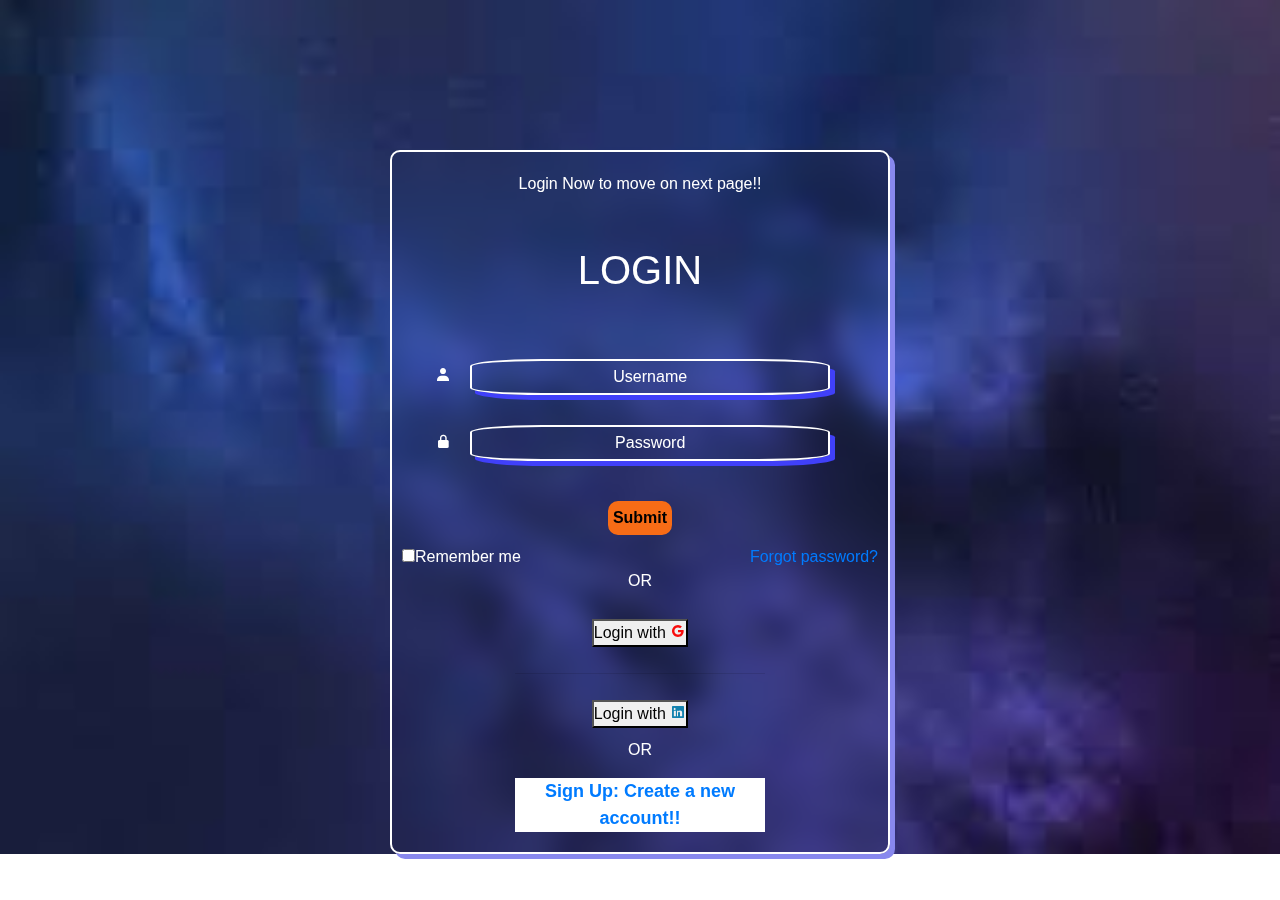
<file: login.html>
<!DOCTYPE html>
<html lang="en">
<head>
    <meta charset="UTF-8">
    <meta name="viewport" content="width=device-width, initial-scale=1.0">
    <title>New login page</title>
    <!--box icon link--><link href='https://unpkg.com/boxicons@2.1.4/css/boxicons.min.css' rel='stylesheet'>
<link rel="stylesheet" href="https://cdnjs.cloudflare.com/ajax/libs/twitter-bootstrap/4.3.1/css/bootstrap.min.css">

    <style>
        *{
            margin: 0px;
            padding: 0px;
            color: white;
        }
        body{
            background-image: url(./login.jpeg);
            background-repeat: no-repeat;
            background-size: cover;
        }
        form{
            
            background-color: transparent;
            margin-left: auto;
            margin-right: auto;
            margin-top: 150px;
            border: 2px white solid;
            backdrop-filter:blur(10px); /* new it makes bg blur*/
            text-align: center;
            max-width: 500px;
            border-radius: 10px;
            padding: 20px 0px;
            box-shadow: 5px 5px rgb(136, 136, 238);
            
        }
        
        
        
        h1{
            text-align: center;
            margin: 50px 0px;
        }
        .login{
            text-align: center;
        }
        
        .input{
            padding: 4px 15%;
            margin: 15px;
            border-radius: 20%;
            text-align: center;
            background-color: transparent;
            border: 2px white solid;
            box-shadow: 5px 5px rgb(64, 64, 249);
           
        }
        .input:hover{
            background-color:rgba(60, 46, 212, 0.532);
        }
        .input:focus{
            background-color: rgb(5, 106, 248);
            border: 2px;
        }
        .input::placeholder{
            color: white;
        }

        #submit{
            color: black;
            font-size: medium;
            font-weight:700;
            background-color: #f76c16;
            padding: 3px;
            border: 2px solid #f76c16;
            border-radius: 10px;
            margin: 10px 0px;
            cursor: pointer;
            transition: .5s;
        }
        #submit:hover{
            background-color: #f58b49;
        }
        .others{
            margin: 15px 0px;
            
        }
    
        .remember{
            float: left;
            margin-left: 10px;
            cursor: pointer;

        }
       
       
        #forgot{
            float: right;
            text-decoration: none;
            margin-right: 10px;
            transition: 1.5s;
        }
        #forgot:hover{
            color: #f76910;
        }
        /* span{
            float: left;
            margin: 15px 0px;
            border-radius: 20px;
            width: 60px;
           
        } */
        .alternate{
            width: 250px;
            margin-left: auto;
            margin-right: auto;
            
        }
        .or{
            color: black;
            margin: 10px 0px;
            font-size: medium;
            font-weight: 500;
            font-family: 'Franklin Gothic Medium', 'Arial Narrow', Arial, sans-serif;
            cursor: pointer;
            transition: 1s; /*new, on hover some transition happen */
            
        }
        .or:hover{
            background-color:rgb(251, 215, 71);
        }
        .bxl-google{
            color: rgb(248, 12, 12);
            
          
        }
        .bxl-linkedin-square{
            color: rgb(19, 130, 175);
            
        }
        #stre{
            background-color: #f76910;
            margin: 15px 0px;
            border-radius: 20px;
            width: 60px;
        }

        #account{
            font-size: large;

        }
        #account:hover{
            opacity:0.8;
        }



    </style>
</head>
<body>
    <div class="form">
    <form name="f1" action="authentication.php" onsubmit="return validation()" method="post">
        <div>Login Now to move on next page!!</div>

        <div class="form">
            <h1>LOGIN</h1>
            <p id="invalid" style="background-color: #f76c16; width: 50%;border-radius: 20px;margin-left: auto;margin-right: auto;"></p>
            <i class='bx bxs-user'></i> <!-- new icon by boxicon website copy url of link head section than copy icon link-->
            <input type="text" class="input" name="username" id="user" placeholder="Username" required>
            <br>
            <i class='bx bxs-lock-alt' ></i>
            <input type="password" class="input" id="pass" name="password" onkeyup="strength()" placeholder="Password" required>
            <br>
            <p id="stre" style="background-color: #f76c16; width: 30%;border-radius: 20px;margin-left: auto;margin-right: auto;"></p>

            <button type="submit" id="submit" >Submit</button>
            <div><div class="remember"><input id="checkbox" type="checkbox">Remember me</div>
            <a href="#" id="forgot">Forgot password?</a></div>

            <br>
        <p>OR</p>
        <div class="alternate">
        <button type="button" class="or">Login with <i class='bx bxl-google' ></i></button>
        <hr>
        <button type="button" class="or">Login with <i class='bx bxl-linkedin-square' ></i></button>
        <p>OR</p>

        <div class="text-white bg-white font-weight-bolder"><a href="signup.html" id="account">Sign Up: Create a new account!!</a></div>

        </div>
    </div> 
</form>

<script>
    function validation()  
            {  
                var id=document.f1.user.value;  
                var ps=document.f1.pass.value;  
                if(id.length=="" && ps.length=="") {  
                    alert("User Name and Password fields are empty");  
                    return false;  
                }  
                else  
                {  
                    if(id.length=="") {  
                        alert("User Name is empty");  
                        return false;  
                    }   
                    if (ps.length=="") {  
                    alert("Password field is empty");  
                    return false;  
                    }  
                }                             
            }  
//events in js are:
// onclick,onsubmit,onfocus,onblur,onmouseover,onchange,onkeyup.

    //function which checks the gives the validation of a input fields by user
//     function validation(){
//         var u= document.getElementById("user").value;
//         var p= document.getElementById("pass").value;
//          if (u.length <5 || p.length<5){
//             document.getElementById("invalid").innerHTML= "Invalid Username or Password";
//             console.log("validate");
//             return false;
//         }
//          return true;
//         }
// // fuction which check the strength of a password
//         function strength(){
//             var p= document.getElementById("pass").value;
//             if(p.length<5){
//                 document.getElementById("stre").innerHTML="Password is poor";
//             }
//             else if(p.length>=5 && p.length<10){
//                 document.getElementById("stre").innerHTML="Password is good";
//             }
//             else
//             {
//                 document.getElementById("stre").innerHTML="Password is strong";
//             }

//         }

</script>
    
</body>
</html>
</file>
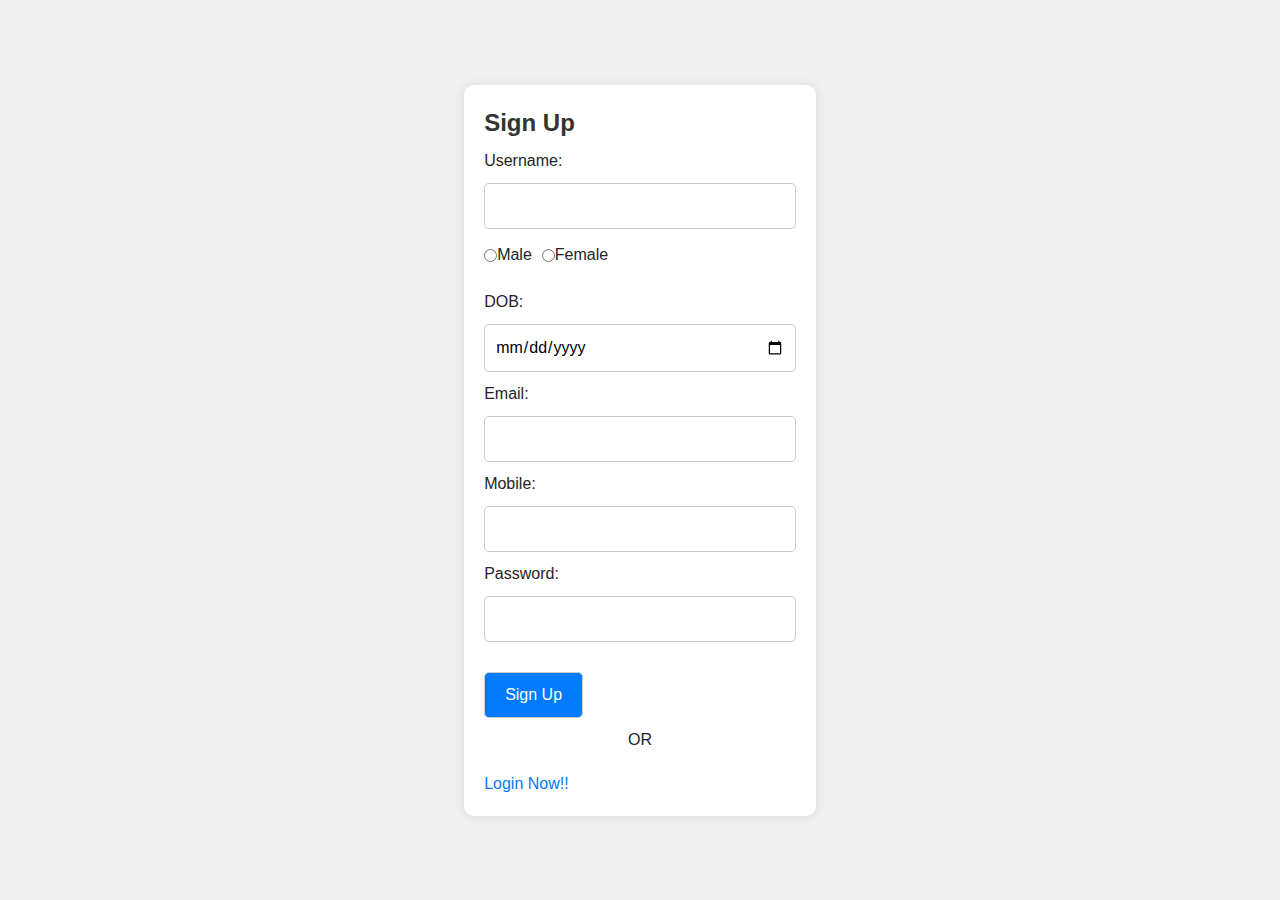
<file: signup.html>
<!DOCTYPE html>
<html lang="en">
<head>
  <meta charset="UTF-8">
  <meta name="viewport" content="width=device-width, initial-scale=1.0">
  <link rel="stylesheet" href="https://cdnjs.cloudflare.com/ajax/libs/twitter-bootstrap/4.3.1/css/bootstrap.min.css">

  <title>Sign Up</title>
  <style> 
    body {
      font-family: Arial, sans-serif;
      background-color: #f0f0f0;
      margin: 0;
      padding: 0;
      display: flex;
      align-items: center;
      justify-content: center;
      height: 100vh;
    }

    form {
      background-color: #fff;
      padding: 20px;
      border-radius: 10px;
      box-shadow: 0 0 10px rgba(0, 0, 0, 0.1);
    }

    fieldset {
      border: none;
      margin: 0;
      padding: 0;
    }

    legend {
      font-size: 24px;
      font-weight: bold;
      color: #333;
    }

    input {
      width: 100%;
      padding: 10px;
      margin: 10px 0;
      border: 1px solid #ccc;
      border-radius: 5px;
      box-sizing: border-box;
      outline: none;
      transition: background-color 0.3s;
    }

    input:focus {
      background-color: #f0f8ff;
    }

    input[type="submit"] {
      width: auto;
      padding: 10px 20px;
      margin-top: 20px;
      background-color: #007bff;
      color: #fff;
      cursor: pointer;
    }

    input[type="submit"]:hover {
      background-color: #0056b3;
    }

    .radio-group {
      display: flex;
      gap: 10px;
      margin-bottom: 10px;
    }

    .radio-group label {
      display: flex;
      align-items: center;
    }

    .login {
      margin-top: 20px;
      font-size: 16px;
      color: #333;
    }

    a {
      text-decoration: none;
      color: #007bff;
    }

    a:hover {
      text-decoration: underline;
    }
  </style>
</head>
<body>
  <form action="register.php" method="post" onsubmit="return validateForm()">
    <fieldset>
      <legend>Sign Up</legend>
      Username: <input type="text" name="username" id="username">
      <span id="usernameError" class="error"></span><br>

      <div class="radio-group" id="ab">
        <label><input type="radio" name="ab" value="Male" id="genderMale"> Male</label>
        <label><input type="radio" name="ab" value="female" id="genderFemale"> Female</label>
      </div>

      DOB: <input type="date" name="dob" id="dob">
      <span id="dobError" class="error"></span><br>

      Email: <input type="email" name="email" id="email">
      <span id="emailError" class="error"></span><br>

      Mobile: <input type="tel" name="number" id="number">
      <span id="numberError" class="error"></span><br>

      Password: <input type="password" name="password" id="password">
      <span id="passwordError" class="error"></span><br>

      <input type="submit" value="Sign Up" name="signup">
    </fieldset>

    <div class="text-center">OR</div>
    <div class="login"><a href="login.html">Login Now!!</a></div>
  </form>

  <script>
    function validateForm() {
      var username = document.getElementById('username').value;
      var dob = document.getElementById('dob').value;
      var email = document.getElementById('email').value;
      var number = document.getElementById('number').value;
      var password = document.getElementById('password').value;
      var genderMale = document.getElementById('genderMale').checked;
    var genderFemale = document.getElementById('genderFemale').checked;

  
      // Validate username
      if (username === '') {
        alert('Username is required');
        return false;
      }
      if (!genderMale && !genderFemale) {
      alert('Select a gender');
      return false;
    }
  
      // Validate date of birth
    var currentDate = new Date();
    var selectedDate = new Date(dob);

    if (dob==='' || selectedDate >= currentDate) {
      alert("Please select a valid dob");
      return false;
    }
  
      // Validate email
      var emailPattern = /^[^\s@]+@[^\s@]+\.[^\s@]+$/;
      if (!emailPattern.test(email)) {
        alert('Enter a valid email address');
        return false;
      }
  
      // Validate phone number
      var phoneRegex = /^\+\d{1,4}\d{10}$/;
    if (!phoneRegex.test(number)) {
      alert("Please enter a valid phone number with country code");
      return false;
    }
  
      // Validate password
      var passwordPattern = /^(?=.*[a-z])(?=.*[A-Z])(?=.*\d)(?=.*[@$!%*?&])[A-Za-z\d@$!%*?&]{6,}$/;
    if (!passwordPattern.test(password)) {
      alert('Password should be at least 6 characters, including at least one uppercase letter, one lowercase letter, one digit, and one special character (@, $, !, %, *, ?, &)');
      return false;
    }
  
      // If all validations pass, the form will be submitted
      return true;
    }
  </script>
  
</body>
</html>
</file>
